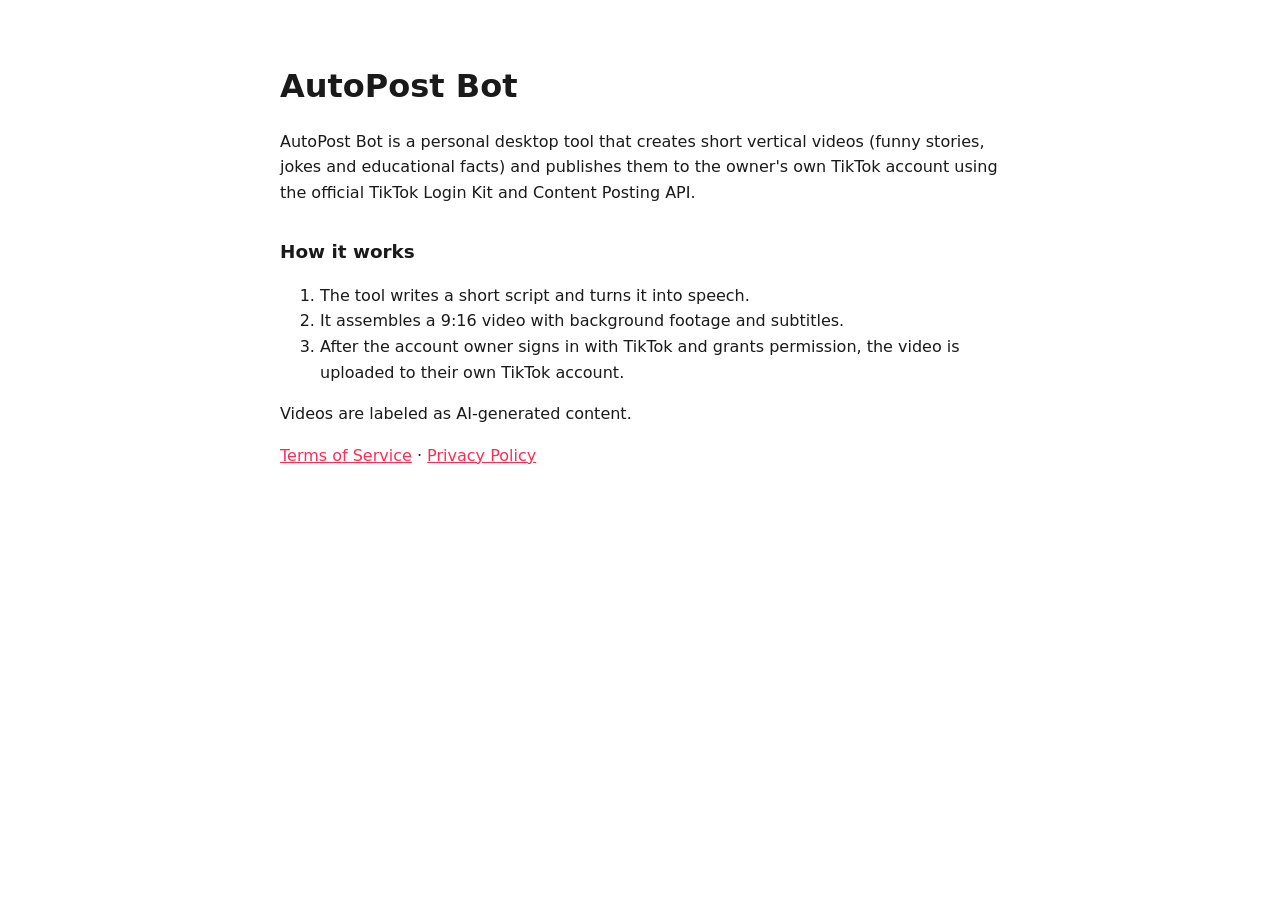
<file: index.html>
<!doctype html>
<html lang="en">
<head>
<meta charset="utf-8">
<meta name="viewport" content="width=device-width, initial-scale=1">
<title>AutoPost Bot</title>
<link rel="stylesheet" href="style.css">
</head>
<body>
<main>
  <h1>AutoPost Bot</h1>
  <p>AutoPost Bot is a personal desktop tool that creates short vertical videos (funny stories, jokes and educational facts) and publishes them to the owner's own TikTok account using the official TikTok Login Kit and Content Posting API.</p>
  <h2>How it works</h2>
  <ol>
    <li>The tool writes a short script and turns it into speech.</li>
    <li>It assembles a 9:16 video with background footage and subtitles.</li>
    <li>After the account owner signs in with TikTok and grants permission, the video is uploaded to their own TikTok account.</li>
  </ol>
  <p>Videos are labeled as AI-generated content.</p>
  <p><a href="terms.html">Terms of Service</a> · <a href="privacy.html">Privacy Policy</a></p>
</main>
</body>
</html>
</file>
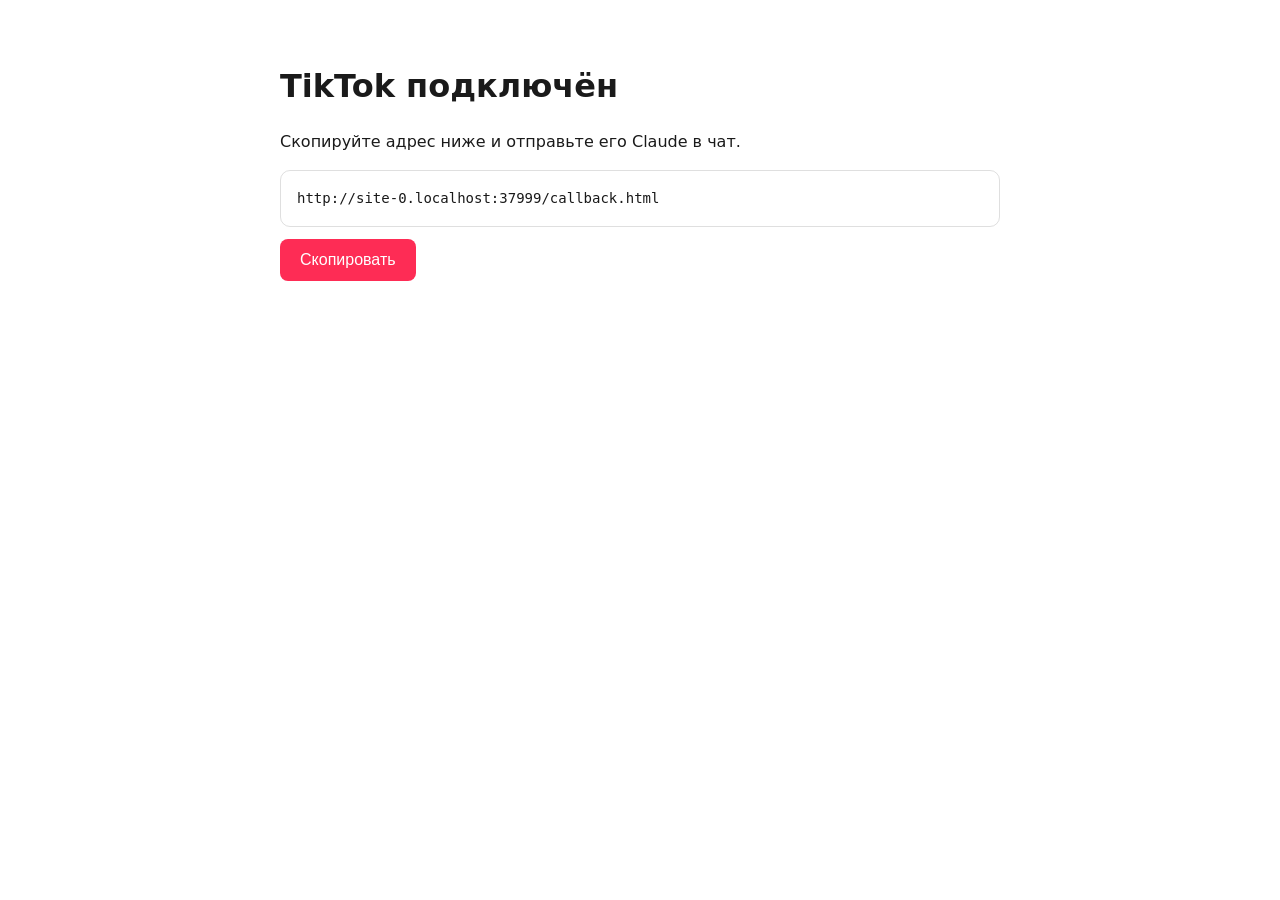
<file: callback.html>
<!doctype html>
<html lang="ru">
<head>
<meta charset="utf-8">
<meta name="viewport" content="width=device-width, initial-scale=1">
<meta name="robots" content="noindex">
<title>AutoPost Bot — вход</title>
<link rel="stylesheet" href="style.css">
<style>
  .box { border: 1px solid #8884; border-radius: 10px; padding: 16px; word-break: break-all; font-family: ui-monospace, Consolas, monospace; font-size: 14px; }
  button { margin-top: 12px; padding: 12px 20px; font-size: 16px; border: 0; border-radius: 8px; background: var(--link); color: #fff; cursor: pointer; }
</style>
</head>
<body>
<main>
  <h1 id="title">TikTok подключён</h1>
  <p id="hint">Скопируйте адрес ниже и отправьте его Claude в чат.</p>
  <div class="box" id="url"></div>
  <button id="copy">Скопировать</button>
</main>
<script>
  var url = location.href;
  var q = new URLSearchParams(location.search);
  if (q.get("error")) {
    document.getElementById("title").textContent = "Доступ не выдан";
    document.getElementById("hint").textContent = "Ошибка TikTok: " + (q.get("error_description") || q.get("error"));
  }
  document.getElementById("url").textContent = url;
  document.getElementById("copy").onclick = function () {
    navigator.clipboard.writeText(url).then(function () {
      document.getElementById("copy").textContent = "Скопировано ✓";
    });
  };
</script>
</body>
</html>
</file>
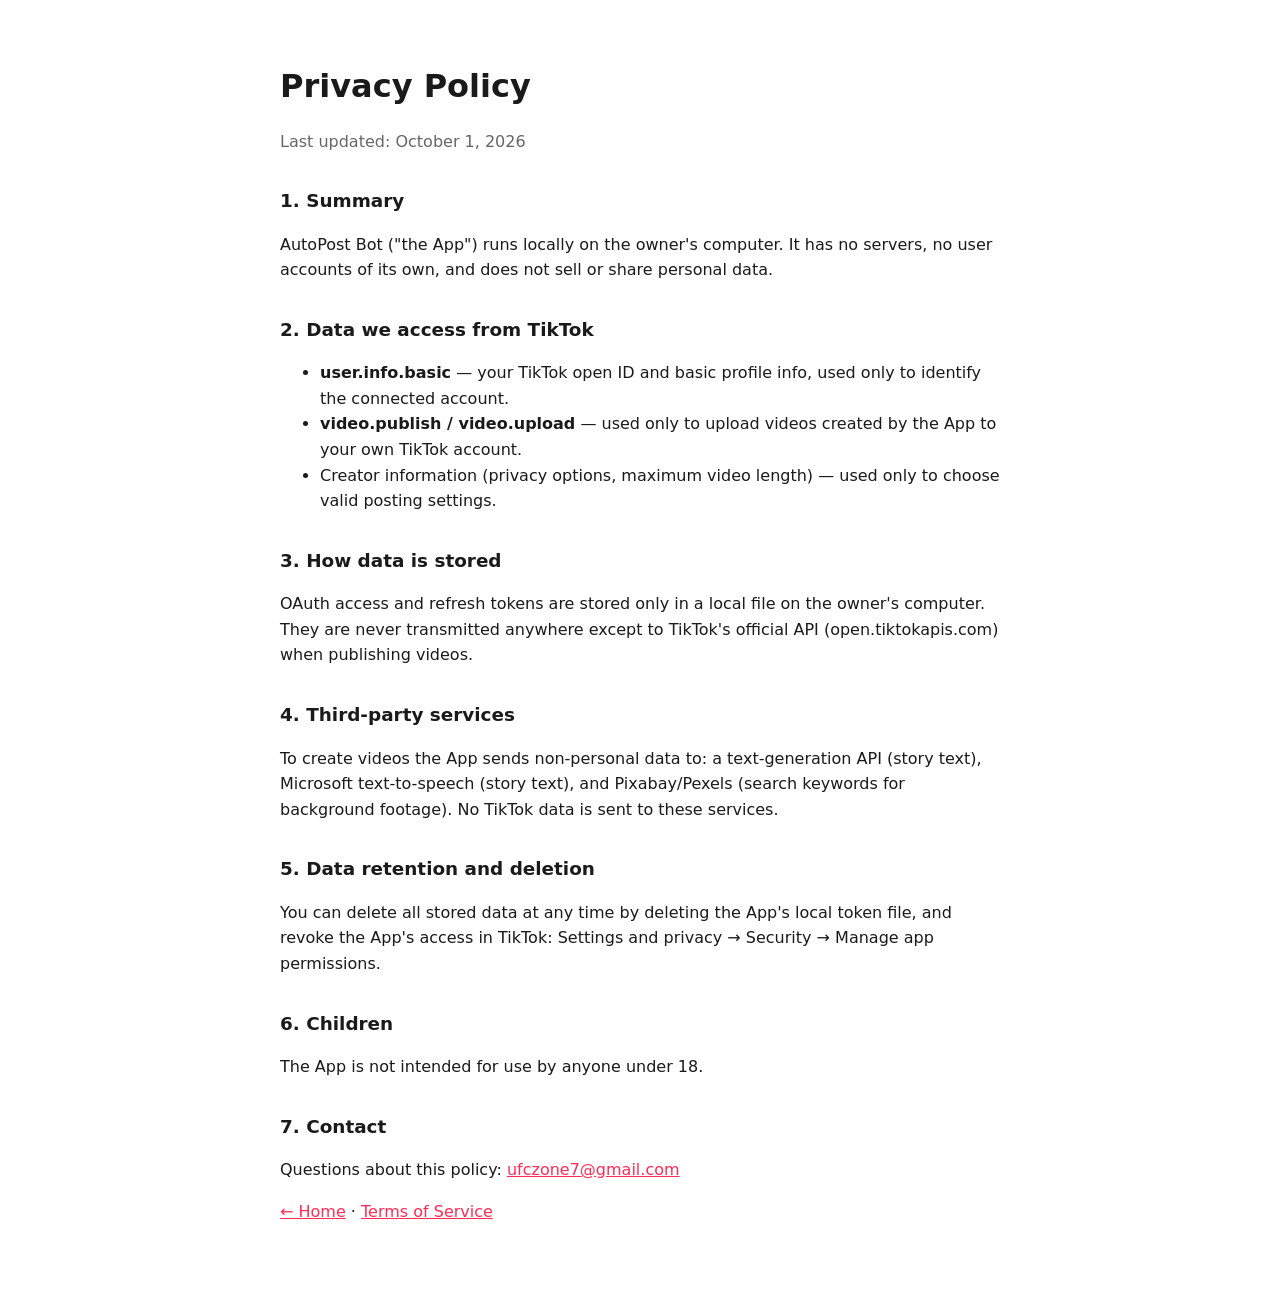
<file: privacy.html>
<!doctype html>
<html lang="en">
<head>
<meta charset="utf-8">
<meta name="viewport" content="width=device-width, initial-scale=1">
<title>Privacy Policy — AutoPost Bot</title>
<link rel="stylesheet" href="style.css">
</head>
<body>
<main>
  <h1>Privacy Policy</h1>
  <p class="muted">Last updated: October 1, 2026</p>

  <h2>1. Summary</h2>
  <p>AutoPost Bot ("the App") runs locally on the owner's computer. It has no servers, no user accounts of its own, and does not sell or share personal data.</p>

  <h2>2. Data we access from TikTok</h2>
  <ul>
    <li><b>user.info.basic</b> — your TikTok open ID and basic profile info, used only to identify the connected account.</li>
    <li><b>video.publish / video.upload</b> — used only to upload videos created by the App to your own TikTok account.</li>
    <li>Creator information (privacy options, maximum video length) — used only to choose valid posting settings.</li>
  </ul>

  <h2>3. How data is stored</h2>
  <p>OAuth access and refresh tokens are stored only in a local file on the owner's computer. They are never transmitted anywhere except to TikTok's official API (open.tiktokapis.com) when publishing videos.</p>

  <h2>4. Third-party services</h2>
  <p>To create videos the App sends non-personal data to: a text-generation API (story text), Microsoft text-to-speech (story text), and Pixabay/Pexels (search keywords for background footage). No TikTok data is sent to these services.</p>

  <h2>5. Data retention and deletion</h2>
  <p>You can delete all stored data at any time by deleting the App's local token file, and revoke the App's access in TikTok: Settings and privacy → Security → Manage app permissions.</p>

  <h2>6. Children</h2>
  <p>The App is not intended for use by anyone under 18.</p>

  <h2>7. Contact</h2>
  <p>Questions about this policy: <a href="mailto:ufczone7@gmail.com">ufczone7@gmail.com</a></p>

  <p><a href="index.html">← Home</a> · <a href="terms.html">Terms of Service</a></p>
</main>
</body>
</html>
</file>
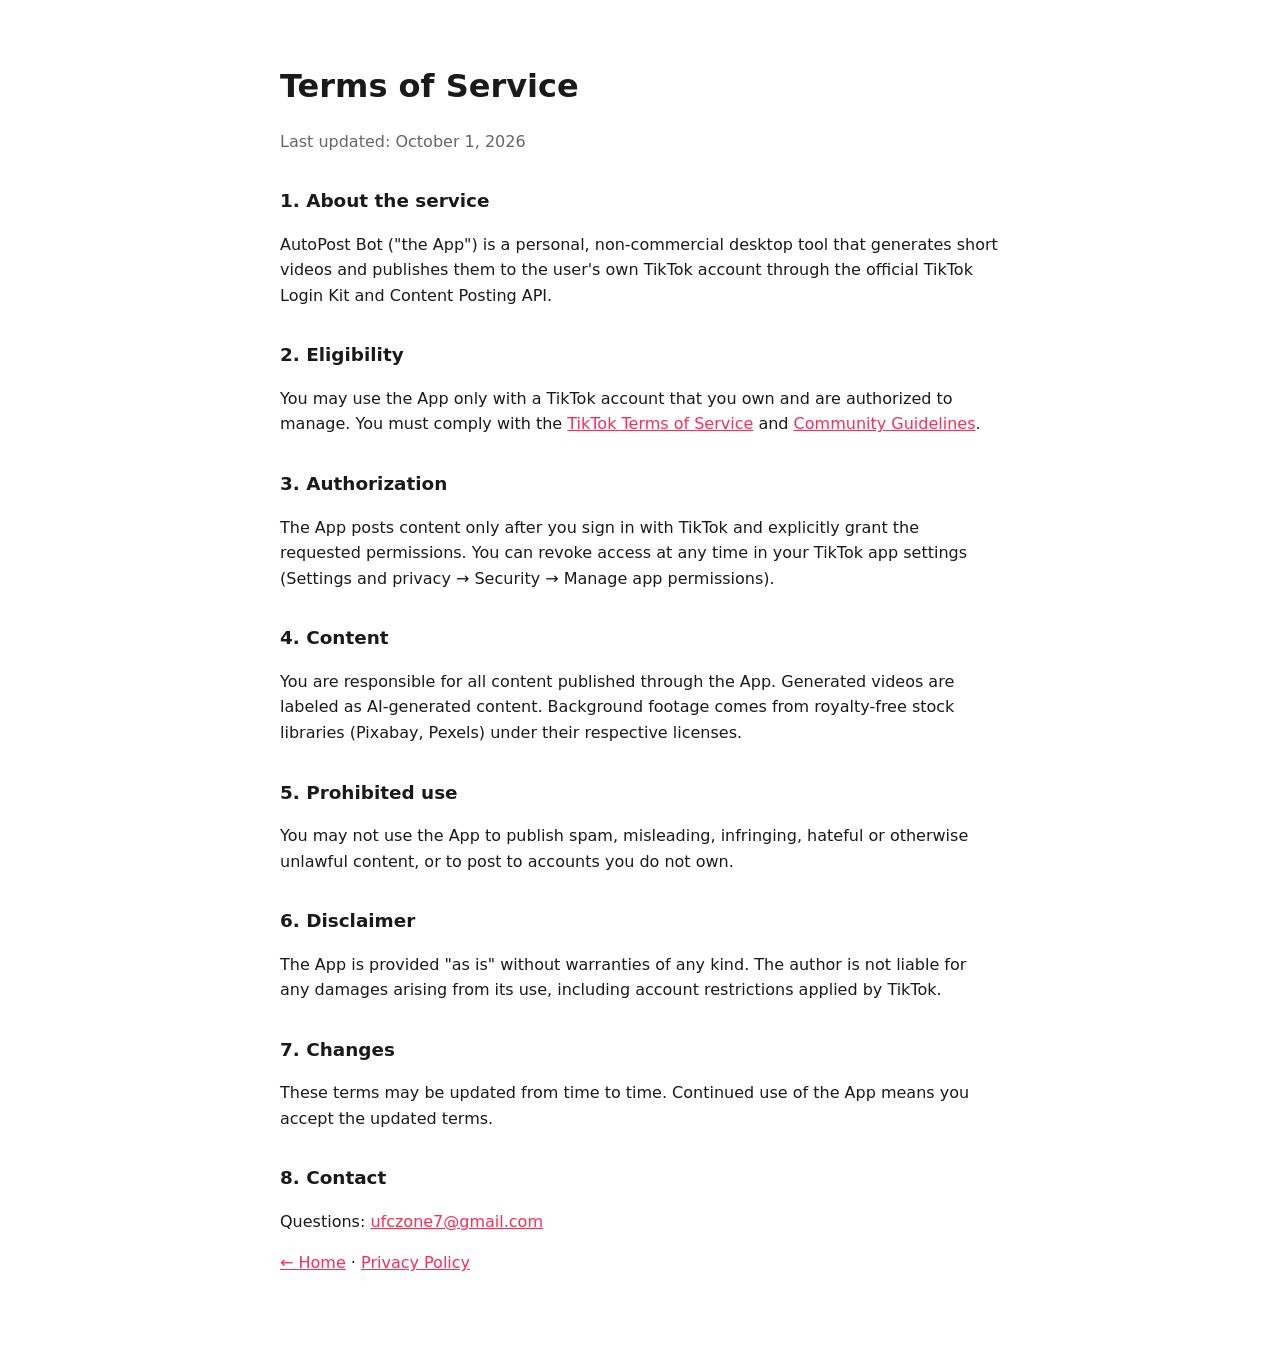
<file: terms.html>
<!doctype html>
<html lang="en">
<head>
<meta charset="utf-8">
<meta name="viewport" content="width=device-width, initial-scale=1">
<title>Terms of Service — AutoPost Bot</title>
<link rel="stylesheet" href="style.css">
</head>
<body>
<main>
  <h1>Terms of Service</h1>
  <p class="muted">Last updated: October 1, 2026</p>

  <h2>1. About the service</h2>
  <p>AutoPost Bot ("the App") is a personal, non-commercial desktop tool that generates short videos and publishes them to the user's own TikTok account through the official TikTok Login Kit and Content Posting API.</p>

  <h2>2. Eligibility</h2>
  <p>You may use the App only with a TikTok account that you own and are authorized to manage. You must comply with the <a href="https://www.tiktok.com/legal/terms-of-service">TikTok Terms of Service</a> and <a href="https://www.tiktok.com/community-guidelines">Community Guidelines</a>.</p>

  <h2>3. Authorization</h2>
  <p>The App posts content only after you sign in with TikTok and explicitly grant the requested permissions. You can revoke access at any time in your TikTok app settings (Settings and privacy → Security → Manage app permissions).</p>

  <h2>4. Content</h2>
  <p>You are responsible for all content published through the App. Generated videos are labeled as AI-generated content. Background footage comes from royalty-free stock libraries (Pixabay, Pexels) under their respective licenses.</p>

  <h2>5. Prohibited use</h2>
  <p>You may not use the App to publish spam, misleading, infringing, hateful or otherwise unlawful content, or to post to accounts you do not own.</p>

  <h2>6. Disclaimer</h2>
  <p>The App is provided "as is" without warranties of any kind. The author is not liable for any damages arising from its use, including account restrictions applied by TikTok.</p>

  <h2>7. Changes</h2>
  <p>These terms may be updated from time to time. Continued use of the App means you accept the updated terms.</p>

  <h2>8. Contact</h2>
  <p>Questions: <a href="mailto:ufczone7@gmail.com">ufczone7@gmail.com</a></p>

  <p><a href="index.html">← Home</a> · <a href="privacy.html">Privacy Policy</a></p>
</main>
</body>
</html>
</file>
<file: style.css>
:root { --bg: #ffffff; --fg: #1a1a1a; --muted: #666; --link: #fe2c55; }
@media (prefers-color-scheme: dark) { :root { --bg: #121212; --fg: #eaeaea; --muted: #999; } }
body { margin: 0; background: var(--bg); color: var(--fg); font: 16px/1.6 system-ui, -apple-system, "Segoe UI", sans-serif; }
main { max-width: 720px; margin: 0 auto; padding: 40px 16px 64px; }
h1 { font-size: 2rem; margin-bottom: 0.25rem; }
h2 { font-size: 1.15rem; margin-top: 2rem; }
a { color: var(--link); }
.muted { color: var(--muted); }
</file>
